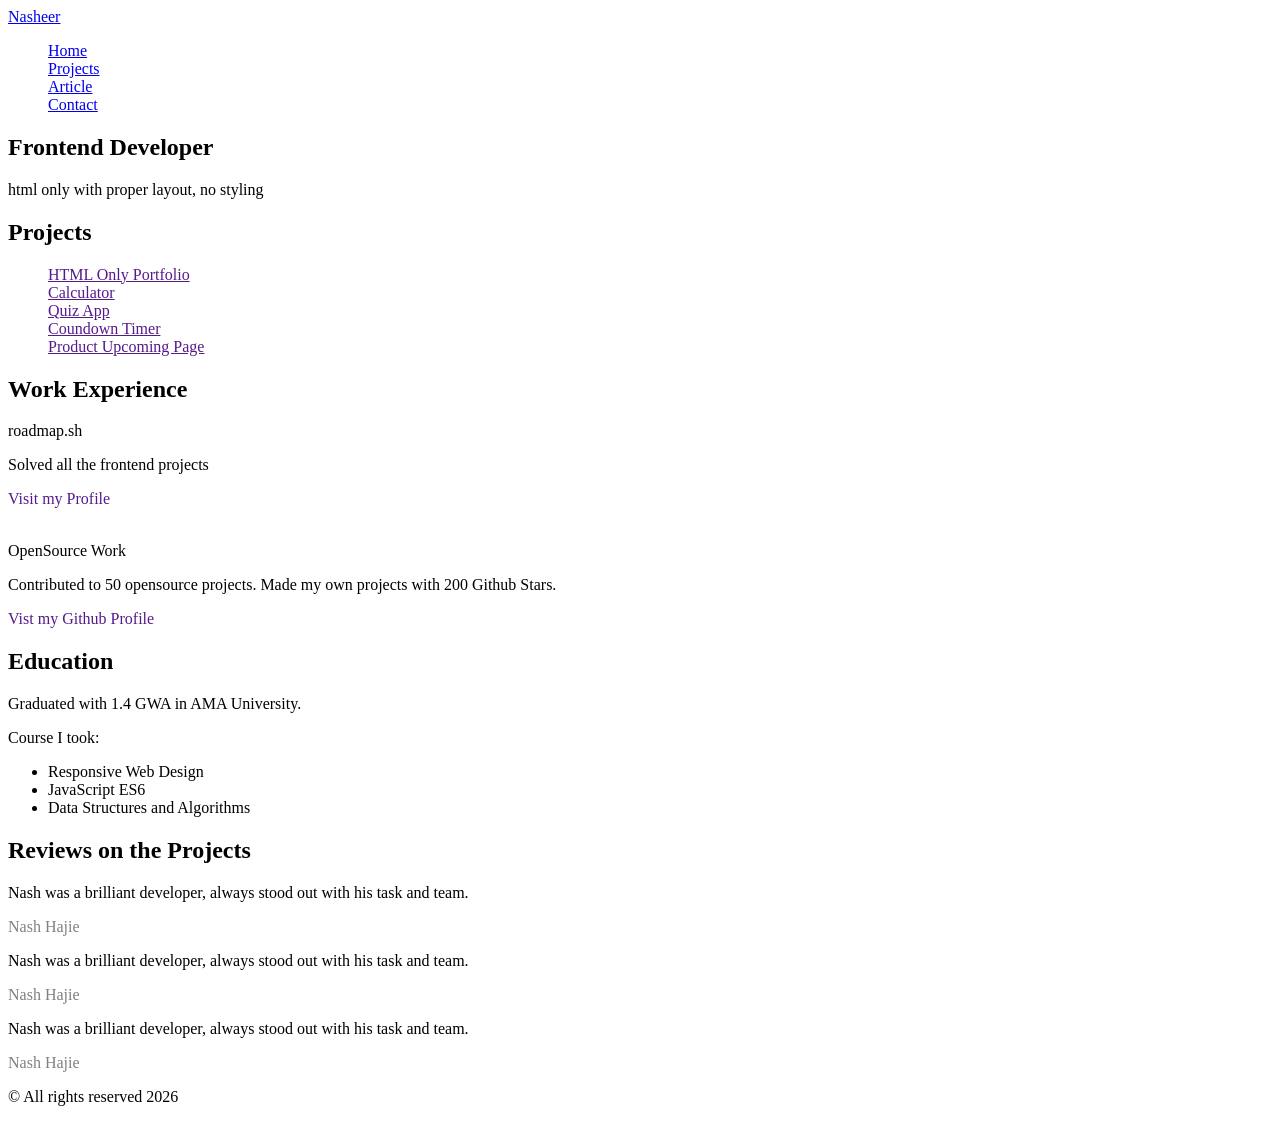
<file: Basic-HTML-Website/index.html>
<!DOCTYPE html>
<html lang="en">

<head>
    <meta charset="UTF-8">
    <meta name="viewport" content="width=device-width, initial-scale=1.0">
    <meta name="description" content="Basic HTML ">
    <meta name="keywords" content="HTML Basics">
    <meta name="author" content="Nasheer Hajie">
    <title>HTML Website</title>
    <link href="https://fonts.googleapis.com/css2?family=Raleway:ital,wght@0,100..900;1,100..900&display=swap"
        rel="stylesheet">
    <!-- <link rel="stylesheet" href="style.css"> -->
</head>

<body>
    <main class="main-container">
        <nav class="nav-bar">
            <div class="logo">
                <a href="#">Nasheer</a>
            </div>

            <!-- Navigation Links -->
            <ul class="nav-links" style="list-style: none;">
                <li class="home"><a href="#">Home</a></li>
                <li class="project"><a href="projects.html">Projects</a></li>
                <li class="article"><a href="article.html">Article</a></li>
                <li class="contact"><a href="contact.html">Contact</a></li>
            </ul>
        </nav>
        <!-- Hero Section -->
        <section class="hero">
            <h1>Frontend Developer</h1>
            <p>html only with proper layout, no styling</p>
        </section>
        <!-- Sidebar Section -->
        <section class="project">
            <h2>Projects</h2>
            <ul class="projects-link" style="list-style: none;">
                <li><a href="">HTML Only Portfolio</a></li>
                <li><a href="">Calculator</a></li>
                <li><a href="">Quiz App</a></li>
                <li><a href="">Coundown Timer</a></li>
                <li><a href="">Product Upcoming Page</a></li>
            </ul>
        </section>

        <!-- Work Experience -->
        <section class="work">
            <h2>Work Experience</h2>
            <p>roadmap.sh</p>
            <p>Solved all the frontend projects</p>
            <a href="" style="text-decoration: none;">Visit my Profile</a><br><br>
            <!-- Work based project -->
            <p>OpenSource Work</p>
            <p>Contributed to 50 opensource projects. Made my own projects with 200 Github Stars.</p>
            <a href="" style="text-decoration: none;">Vist my Github Profile</a>
        </section>

        <!-- Education Section -->

        <section class="education">
            <h2>Education</h2>
            <p>Graduated with 1.4 GWA in AMA University.</p>
            <p>Course I took:</p>
            <ul>
                <li>Responsive Web Design</li>
                <li>JavaScript ES6</li>
                <li>Data Structures and Algorithms</li>
            </ul>
        </section>
        <!-- Reviews -->
        <section class="reviews">
            <h2>Reviews on the Projects</h2>
            <div class="review-1">
                <p>Nash was a brilliant developer, always stood out with his task and team.</p>
                <p style="color: gray;">Nash Hajie</p>
            </div>
            <div class="review-2">
                <p>Nash was a brilliant developer, always stood out with his task and team.</p>
                <p style="color: gray;">Nash Hajie</p>
            </div>
            <div class="review-3">
                <p>Nash was a brilliant developer, always stood out with his task and team.</p>
                <p style="color: gray;">Nash Hajie</p>
            </div>
        </section>
        <footer>
            <p>&#169; All rights reserved 2026</p>
        </footer>
    </main>
</body>

</html>
</file>
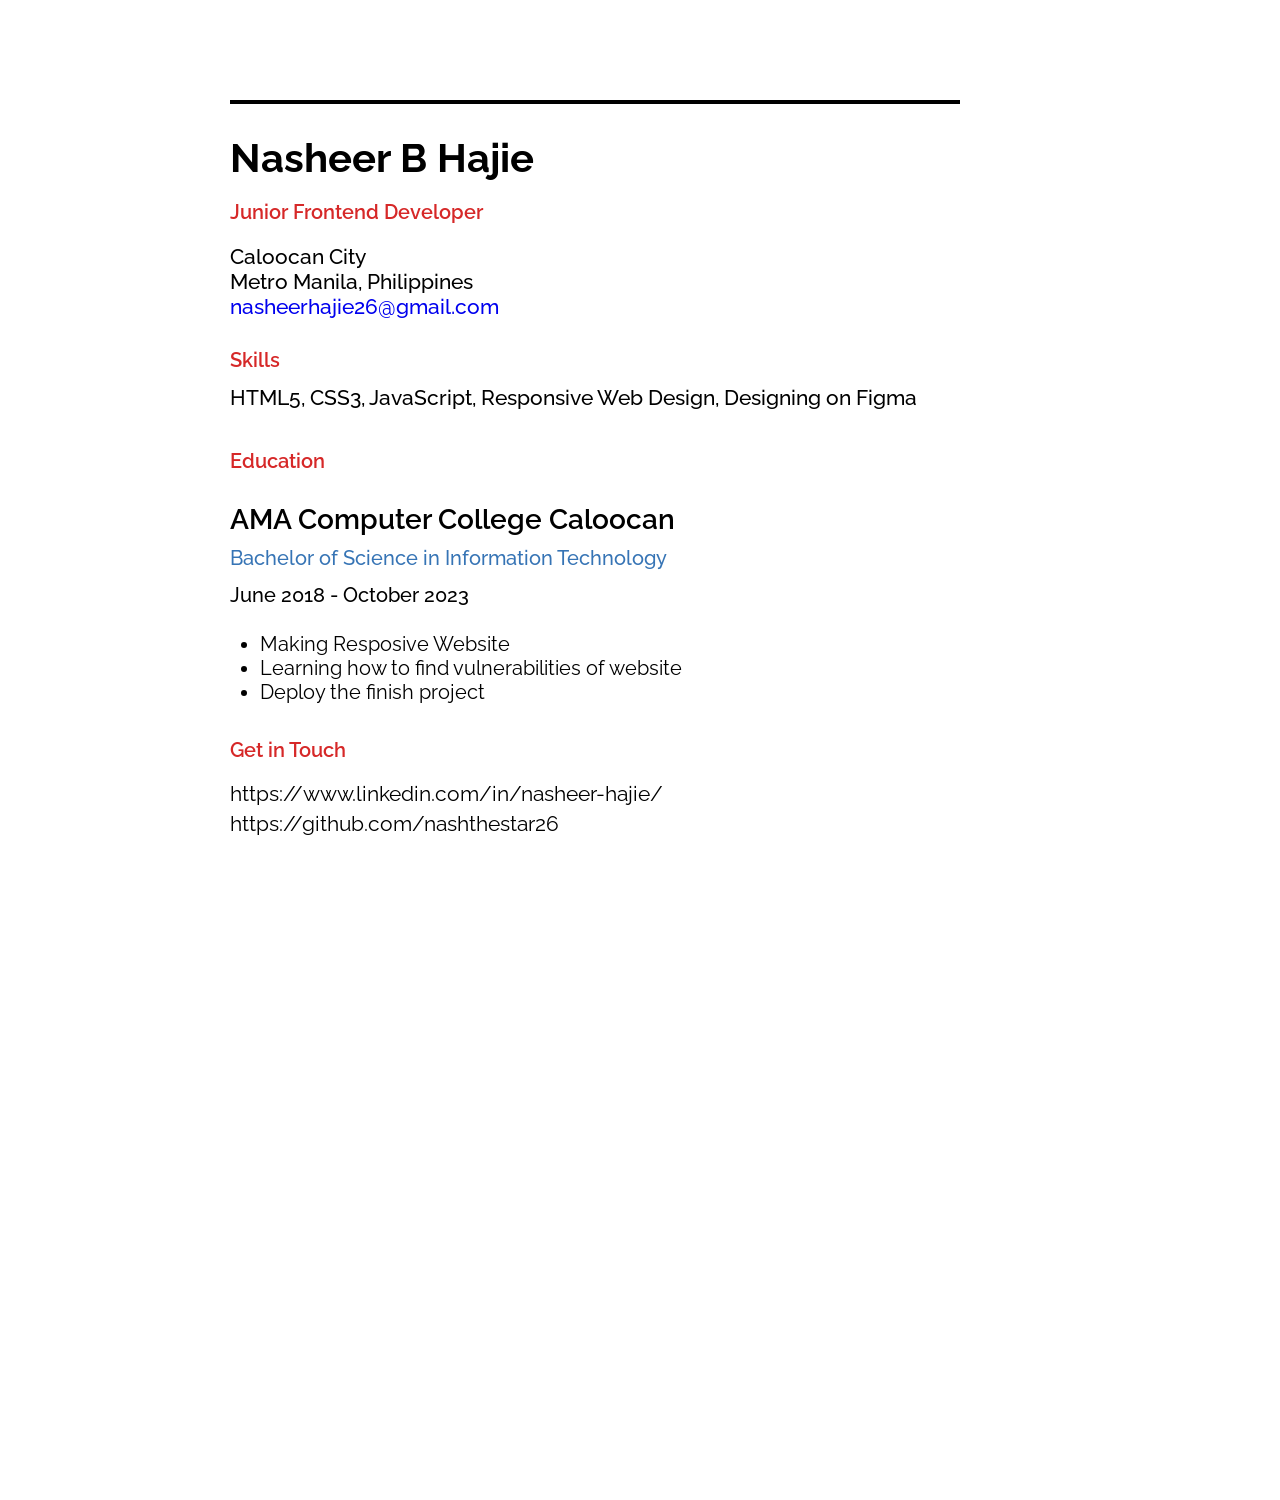
<file: single-page-cv/index.html>
<!DOCTYPE html>
<html lang="en">

<head>
    <meta charset="UTF-8">
    <meta name="viewport" content="width=device-width, initial-scale=1.0">
    <meta name="description" content="Single Page CV">
    <meta name="keywords" content="HTML Basics">
    <meta name="author" content="Nasheer Hajie">
    <title>My Curriculum Vitea</title>
    <link href="https://fonts.googleapis.com/css2?family=Raleway:ital,wght@0,100..900;1,100..900&display=swap"
        rel="stylesheet">
    <link rel="icon" type="image/x-icon" href="img/cv.png">
    <link rel="stylesheet" href="styles.css">
</head>

<body>
    <main class="content">
        <div class="container">
            <hr>
            <h1>Nasheer B Hajie</h1>
            <h2>Junior Frontend Developer</h2>
            <address>
                Caloocan City <br>
                Metro Manila, Philippines <br>
                <a href="mailto:nasheerhajie26@gmail.com">nasheerhajie26@gmail.com</a>
            </address>

            <!-- Skills -->
            <h2>Skills</h2>
            <p class="skills">HTML5, CSS3, JavaScript, Responsive Web Design, Designing on Figma</p>

            <!-- Education -->
            <h2>Education</h2>
            <p class="school">AMA Computer College Caloocan</p><br>
            <p class="course">Bachelor of Science in Information Technology</p>
            <p class="year">June 2018 - October 2023</p>
            <ul class="school-act">
                <li>Making Resposive Website</li>
                <li>Learning how to find vulnerabilities of website</li>
                <li>Deploy the finish project</li>
            </ul>
            <!-- Experience -->
            <h2 class="social">Get in Touch</h2>
            <a class="linked-in" href="#">https://www.linkedin.com/in/nasheer-hajie/</a><br>
            <a class="github" href="#">https://github.com/nashthestar26</a>
        </div>
    </main>
</body>

</html>
</file>
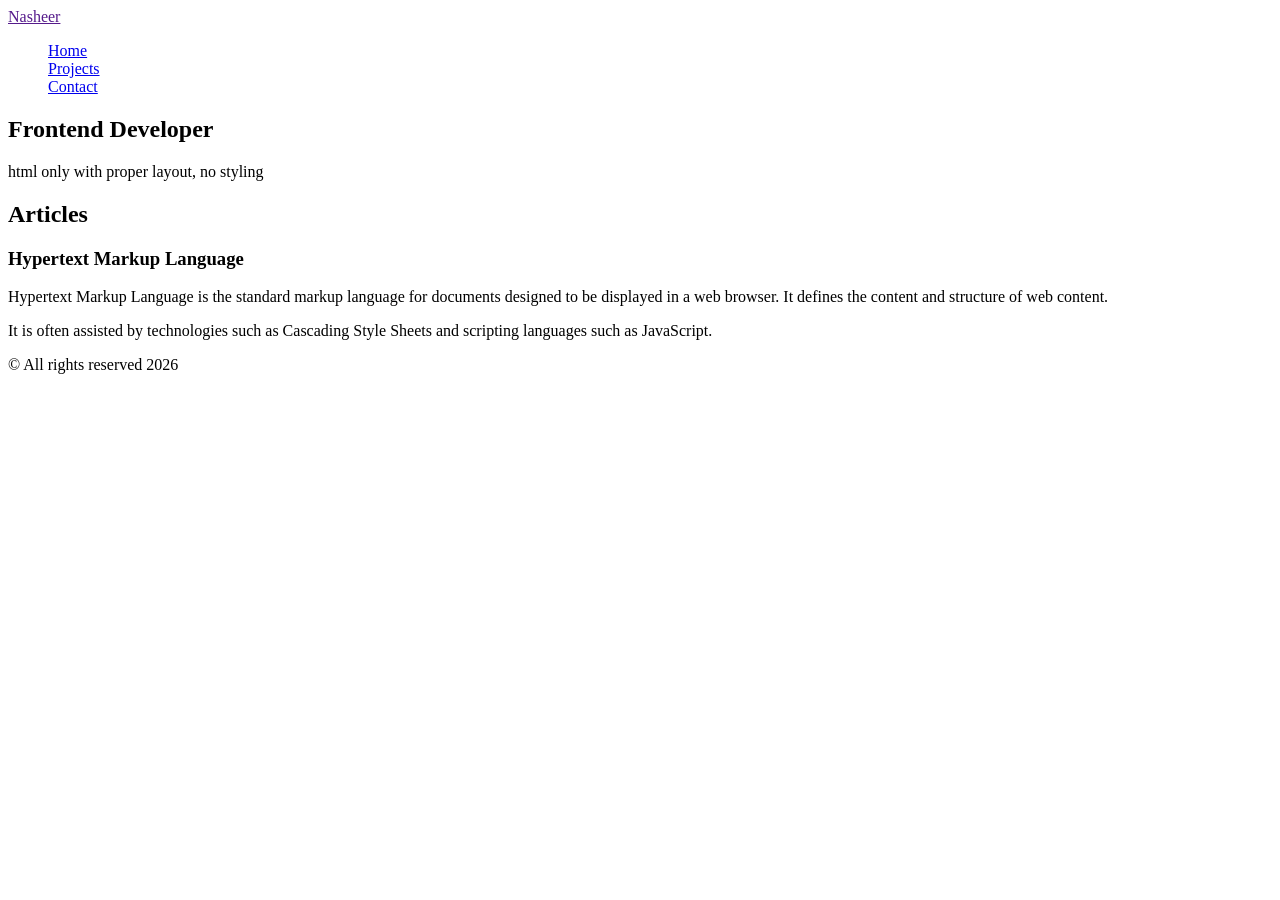
<file: Basic-HTML-Website/article.html>
<!DOCTYPE html>
<html lang="en">

<head>
    <meta charset="UTF-8">
    <meta name="viewport" content="width=device-width, initial-scale=1.0">
    <meta name="description" content="Basic HTML">
    <meta name="keywords" content="HTML Basics">
    <meta name="author" content="Nasheer Hajie">
    <title>Projects</title>
</head>

<body>
    <main class="main-container">
        <nav class="nav-bar">
            <div class="logo">
                <a href="">Nasheer</a>
            </div>

            <!-- Navigation Links -->
            <ul class="nav-links" style="list-style: none;">
                <li class="home"><a href="index.html">Home</a></li>
                <li class="article"><a href="projects.html">Projects</a></li>
                <li class="contact"><a href="contact.html">Contact</a></li>
            </ul>
        </nav>
        <!-- Hero Section -->
        <section class="hero">
            <h1>Frontend Developer</h1>
            <p>html only with proper layout, no styling</p>
        </section>
        <!-- Sidebar Section -->
        <section class="article">
            <h2>Articles</h2>
            <article>
                <h3>Hypertext Markup Language</h3>
                <p>Hypertext Markup Language is the standard markup language for documents designed to be displayed in a
                    web browser. It defines the content and structure of web content.</p>
                <p>It is often assisted by
                    technologies such as Cascading Style Sheets and scripting languages such as JavaScript.</p>
            </article>
        </section>
        <footer>
            <p>&#169; All rights reserved 2026</p>
        </footer>
</body>

</html>
</file>
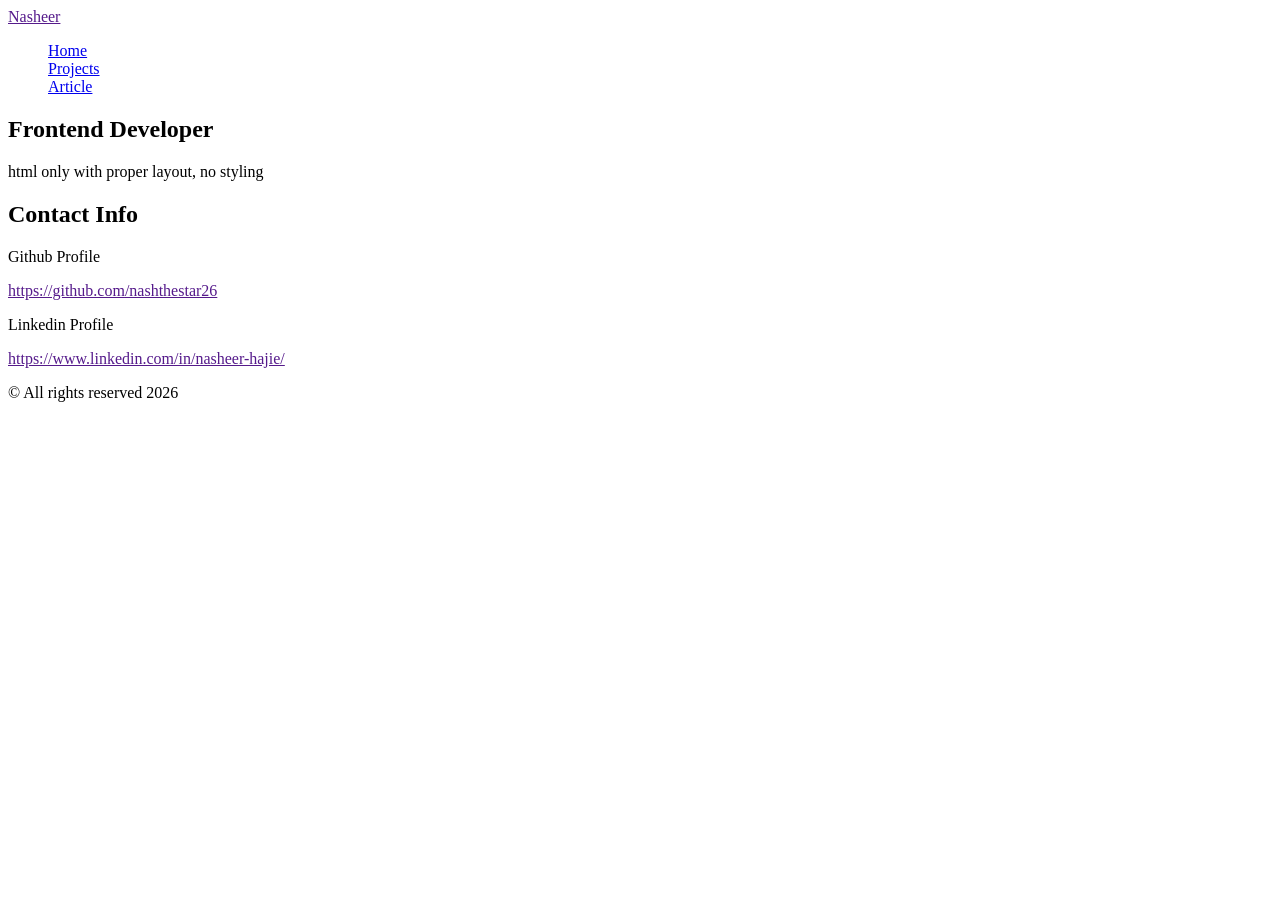
<file: Basic-HTML-Website/contact.html>
<!DOCTYPE html>
<html lang="en">

<head>
    <meta charset="UTF-8">
    <meta name="viewport" content="width=device-width, initial-scale=1.0">
    <meta name="description" content="Basic HTML">
    <meta name="keywords" content="HTML Basics">
    <meta name="author" content="Nasheer Hajie">
    <title>Projects</title>
</head>

<body>
    <main class="main-container">
        <nav class="nav-bar">
            <div class="logo">
                <a href="">Nasheer</a>
            </div>

            <!-- Navigation Links -->
            <ul class="nav-links" style="list-style: none;">
                <li class="home"><a href="index.html">Home</a></li>
                <li class="article"><a href="projects.html">Projects</a></li>
                <li class="contact"><a href="article.html">Article</a></li>
            </ul>
        </nav>
        <!-- Hero Section -->
        <section class="hero">
            <h1>Frontend Developer</h1>
            <p>html only with proper layout, no styling</p>
        </section>
        <!-- Sidebar Section -->
        <section class="contact">
            <h2>Contact Info</h2>
            <p>Github Profile</p>
            <a href="">https://github.com/nashthestar26</a>
            <p>Linkedin Profile</p>
            <a href="">https://www.linkedin.com/in/nasheer-hajie/</a>
        </section>
        <footer>
            <p>&#169; All rights reserved 2026</p>
        </footer>
</body>

</html>
</file>
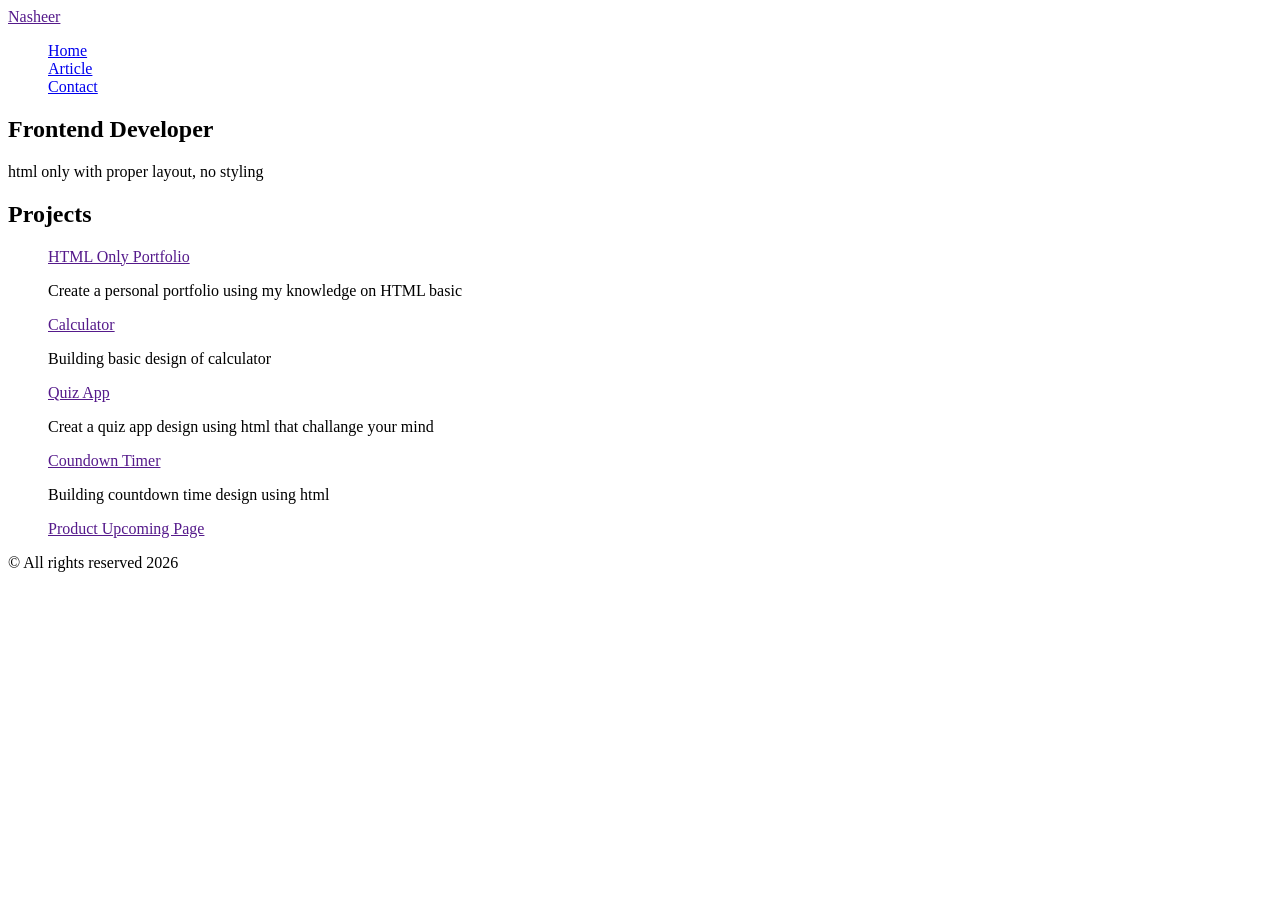
<file: Basic-HTML-Website/projects.html>
<!DOCTYPE html>
<html lang="en">
<head>
    <meta charset="UTF-8">
    <meta name="viewport" content="width=device-width, initial-scale=1.0">
    <meta name="description" content="Basic HTML">
    <meta name="keywords" content="HTML Basics">
    <meta name="author" content="Nasheer Hajie">
    <title>Projects</title>
</head>
<body>
    <main class="main-container">
        <nav class="nav-bar">
            <div class="logo">
                <a href="">Nasheer</a>
            </div>

            <!-- Navigation Links -->
            <ul class="nav-links" style="list-style: none;">
                <li class="home"><a href="index.html">Home</a></li>
                <li class="article"><a href="article.html">Article</a></li>
                <li class="contact"><a href="contact.html">Contact</a></li>
            </ul>
        </nav>
        <!-- Hero Section -->
        <section class="hero">
            <h1>Frontend Developer</h1>
            <p>html only with proper layout, no styling</p>
        </section>
        <!-- Sidebar Section -->
        <section class="project">
            <h2>Projects</h2>
            <ul class="projects-link" style="list-style: none;">
                <li>
                    <a href="">HTML Only Portfolio</a>
                    <p>Create a personal portfolio using my knowledge on HTML basic </p>
                </li>
                <li>
                    <a href="">Calculator</a>
                    <p>Building basic design of calculator</p>
                </li>
                <li>
                    <a href="">Quiz App</a>
                    <p>Creat a quiz app design using html that challange your mind</p>
                </li>
                <li>
                    <a href="">Coundown Timer</a>  
                    <p>Building countdown time design using html</p>
                </li>
                <li><a href="">Product Upcoming Page</a></li>
            </ul>
        </section>
        <footer>
            <p>&#169; All rights reserved 2026</p>
        </footer>
</body>
</html>
</file>
<file: Basic-HTML-Website/style.css>
body{
    font-family: 'Raleway', sans-serif;
    
}
html{
    font-size: 25px;
}
:root{
    --text-color1: white;
    --hover-color1: #F45B26;
}
*{
    padding: 0;
    margin: 0;
    box-sizing: border-box;
}
.nav-bar{
    background-color: black;
    display: flex;
    justify-content: space-between;
    align-items: center;
    padding: 10px 20px;
}
.logo img{
    width: auto;
    height: 50px;

}
.nav-links{
    display: flex;
    list-style: none;
}
.nav-links li{
    margin-left: 20px;
}
.nav-links a{
    text-decoration: none;
    color: var(--text-color1);
    font-weight: 400;
}
.nav-links li a:hover{
    color: var(--hover-color1);
}
</file>
<file: single-page-cv/styles.css>
body{
    font-family: 'Raleway', sans-serif;
}
:root{
    --text-color1: #D62828;
    --text-color2: #3674B5;
}
*{
    margin: 0;
    padding: 0;
    box-sizing: border-box;
}
html{
    font-size: 25px;
}
.container{
    /* border: 3px solid black; */
    max-width: 1000px;
    width: 100%;
    height: 1300px;
    margin: 100px auto;
}
hr{
    margin-top: 90px;
    margin-left: 90px;
    border: 2px solid black;
    width: 730px;
}
h1, h2, p{
    margin-left: 90px;
    font-size: 1.6rem;
    margin-top: 30px;
}
h2{
    font-size: 0.78rem;
    margin-top: 20px;
    color: var(--text-color1);
    font-weight: 600;
}
address{
    margin-top: 20px;
    margin-left: 90px;
    font-style: normal;
    font-size: 0.85rem;
    margin-bottom: 30px;
    font-weight: 500;
}
address > a{
    text-decoration: none;
}
.skills{
    margin-top: 13px;
    font-size: 0.85rem;
    margin-bottom: 40px;
    font-weight: 500;
}
.school{
    font-size: 1.1rem;
    font-weight: 600;
}
.course{
    font-size: 0.8rem;
    margin-top: -19px;
    font-weight: 500;
    color: var(--text-color2);
}
.year{
    margin-top: 13px;
    font-size: 0.8rem;
    font-weight: 500;
}
.school-act{
    margin-top: 25px;
}
li{
    margin-left: 120px;
    font-size: 0.8rem;
}
.social{
    margin-top: 35px;
    margin-bottom: 15px;
}

a.linked-in, a.github{
    margin-left: 90px;
    font-size: 0.85rem;
    text-decoration: none;
    color: #000;
}
</file>
